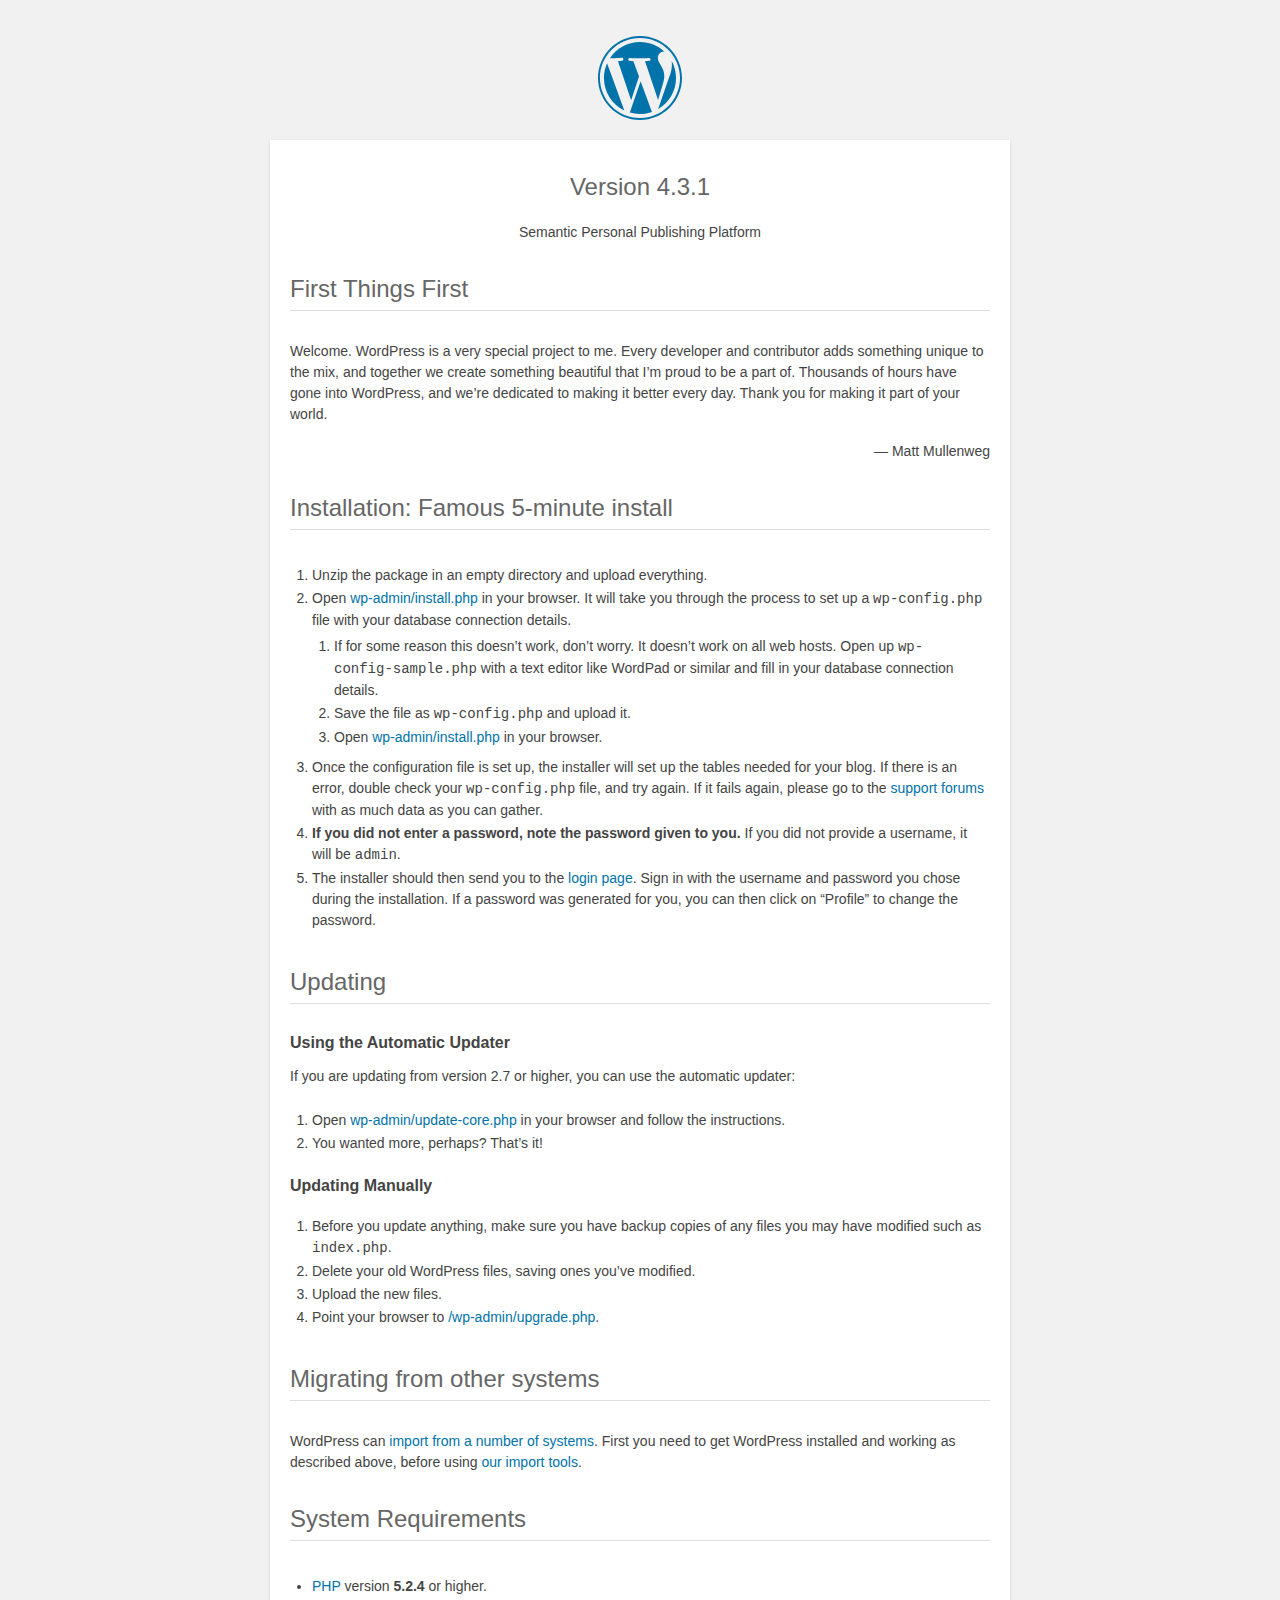
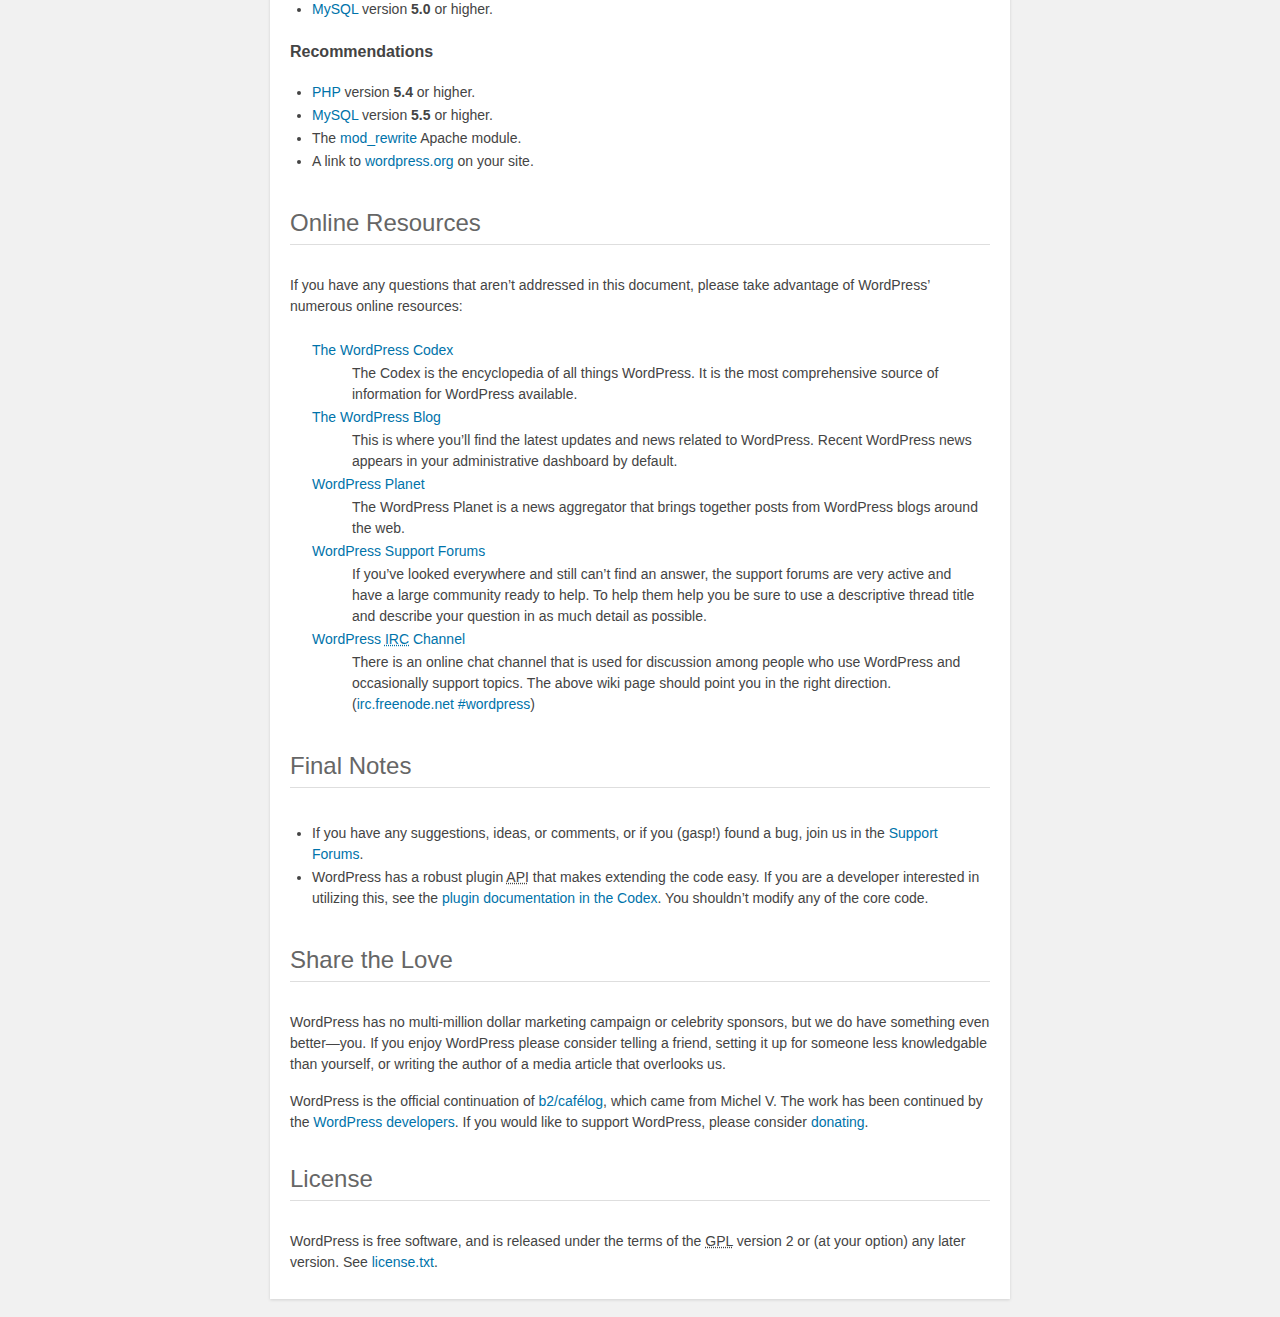
<file: MyBlog/readme.html>
<!DOCTYPE html>
<html>
<head>
	<meta name="viewport" content="width=device-width" />
	<meta http-equiv="Content-Type" content="text/html; charset=utf-8" />
	<title>WordPress &#8250; ReadMe</title>
	<link rel="stylesheet" href="wp-admin/css/install.css?ver=20100228" type="text/css" />
</head>
<body>
<h1 id="logo">
	<a href="https://wordpress.org/"><img alt="WordPress" src="wp-admin/images/wordpress-logo.png" /></a>
	<br /> Version 4.3.1
</h1>
<p style="text-align: center">Semantic Personal Publishing Platform</p>

<h1>First Things First</h1>
<p>Welcome. WordPress is a very special project to me. Every developer and contributor adds something unique to the mix, and together we create something beautiful that I&#8217;m proud to be a part of. Thousands of hours have gone into WordPress, and we&#8217;re dedicated to making it better every day. Thank you for making it part of your world.</p>
<p style="text-align: right">&#8212; Matt Mullenweg</p>

<h1>Installation: Famous 5-minute install</h1>
<ol>
	<li>Unzip the package in an empty directory and upload everything.</li>
	<li>Open <span class="file"><a href="wp-admin/install.php">wp-admin/install.php</a></span> in your browser. It will take you through the process to set up a <code>wp-config.php</code> file with your database connection details.
		<ol>
			<li>If for some reason this doesn&#8217;t work, don&#8217;t worry. It doesn&#8217;t work on all web hosts. Open up <code>wp-config-sample.php</code> with a text editor like WordPad or similar and fill in your database connection details.</li>
			<li>Save the file as <code>wp-config.php</code> and upload it.</li>
			<li>Open <span class="file"><a href="wp-admin/install.php">wp-admin/install.php</a></span> in your browser.</li>
		</ol>
	</li>
	<li>Once the configuration file is set up, the installer will set up the tables needed for your blog. If there is an error, double check your <code>wp-config.php</code> file, and try again. If it fails again, please go to the <a href="https://wordpress.org/support/" title="WordPress support">support forums</a> with as much data as you can gather.</li>
	<li><strong>If you did not enter a password, note the password given to you.</strong> If you did not provide a username, it will be <code>admin</code>.</li>
	<li>The installer should then send you to the <a href="wp-login.php">login page</a>. Sign in with the username and password you chose during the installation. If a password was generated for you, you can then click on &#8220;Profile&#8221; to change the password.</li>
</ol>

<h1>Updating</h1>
<h2>Using the Automatic Updater</h2>
<p>If you are updating from version 2.7 or higher, you can use the automatic updater:</p>
<ol>
	<li>Open <span class="file"><a href="wp-admin/update-core.php">wp-admin/update-core.php</a></span> in your browser and follow the instructions.</li>
	<li>You wanted more, perhaps? That&#8217;s it!</li>
</ol>

<h2>Updating Manually</h2>
<ol>
	<li>Before you update anything, make sure you have backup copies of any files you may have modified such as <code>index.php</code>.</li>
	<li>Delete your old WordPress files, saving ones you&#8217;ve modified.</li>
	<li>Upload the new files.</li>
	<li>Point your browser to <span class="file"><a href="wp-admin/upgrade.php">/wp-admin/upgrade.php</a>.</span></li>
</ol>

<h1>Migrating from other systems</h1>
<p>WordPress can <a href="https://codex.wordpress.org/Importing_Content">import from a number of systems</a>. First you need to get WordPress installed and working as described above, before using <a href="wp-admin/import.php" title="Import to WordPress">our import tools</a>.</p>

<h1>System Requirements</h1>
<ul>
	<li><a href="http://php.net/">PHP</a> version <strong>5.2.4</strong> or higher.</li>
	<li><a href="http://www.mysql.com/">MySQL</a> version <strong>5.0</strong> or higher.</li>
</ul>

<h2>Recommendations</h2>
<ul>
	<li><a href="http://php.net/">PHP</a> version <strong>5.4</strong> or higher.</li>
	<li><a href="http://www.mysql.com/">MySQL</a> version <strong>5.5</strong> or higher.</li>
	<li>The <a href="http://httpd.apache.org/docs/2.2/mod/mod_rewrite.html">mod_rewrite</a> Apache module.</li>
	<li>A link to <a href="https://wordpress.org/">wordpress.org</a> on your site.</li>
</ul>

<h1>Online Resources</h1>
<p>If you have any questions that aren&#8217;t addressed in this document, please take advantage of WordPress&#8217; numerous online resources:</p>
<dl>
	<dt><a href="https://codex.wordpress.org/">The WordPress Codex</a></dt>
		<dd>The Codex is the encyclopedia of all things WordPress. It is the most comprehensive source of information for WordPress available.</dd>
	<dt><a href="https://wordpress.org/news/">The WordPress Blog</a></dt>
		<dd>This is where you&#8217;ll find the latest updates and news related to WordPress. Recent WordPress news appears in your administrative dashboard by default.</dd>
	<dt><a href="https://planet.wordpress.org/">WordPress Planet</a></dt>
		<dd>The WordPress Planet is a news aggregator that brings together posts from WordPress blogs around the web.</dd>
	<dt><a href="https://wordpress.org/support/">WordPress Support Forums</a></dt>
		<dd>If you&#8217;ve looked everywhere and still can&#8217;t find an answer, the support forums are very active and have a large community ready to help. To help them help you be sure to use a descriptive thread title and describe your question in as much detail as possible.</dd>
	<dt><a href="https://codex.wordpress.org/IRC">WordPress <abbr title="Internet Relay Chat">IRC</abbr> Channel</a></dt>
		<dd>There is an online chat channel that is used for discussion among people who use WordPress and occasionally support topics. The above wiki page should point you in the right direction. (<a href="irc://irc.freenode.net/wordpress">irc.freenode.net #wordpress</a>)</dd>
</dl>

<h1>Final Notes</h1>
<ul>
	<li>If you have any suggestions, ideas, or comments, or if you (gasp!) found a bug, join us in the <a href="https://wordpress.org/support/">Support Forums</a>.</li>
	<li>WordPress has a robust plugin <abbr title="application programming interface">API</abbr> that makes extending the code easy. If you are a developer interested in utilizing this, see the <a href="https://codex.wordpress.org/Plugin_API" title="WordPress plugin API">plugin documentation in the Codex</a>. You shouldn&#8217;t modify any of the core code.</li>
</ul>

<h1>Share the Love</h1>
<p>WordPress has no multi-million dollar marketing campaign or celebrity sponsors, but we do have something even better&#8212;you. If you enjoy WordPress please consider telling a friend, setting it up for someone less knowledgable than yourself, or writing the author of a media article that overlooks us.</p>

<p>WordPress is the official continuation of <a href="http://cafelog.com/">b2/caf&#233;log</a>, which came from Michel V. The work has been continued by the <a href="https://wordpress.org/about/">WordPress developers</a>. If you would like to support WordPress, please consider <a href="https://wordpress.org/donate/" title="Donate to WordPress">donating</a>.</p>

<h1>License</h1>
<p>WordPress is free software, and is released under the terms of the <abbr title="GNU General Public License">GPL</abbr> version 2 or (at your option) any later version. See <a href="license.txt">license.txt</a>.</p>

</body>
</html>
</file>
<file: MyBlog/wp-admin/css/install.css>
html {
	background: #f1f1f1;
	margin: 0 20px;
}

body {
	background: #fff;
	color: #444;
	font-family: "Open Sans", sans-serif;
	margin: 140px auto 25px;
	padding: 20px 20px 10px 20px;
	max-width: 700px;
	-webkit-font-smoothing: subpixel-antialiased;
	-webkit-box-shadow: 0 1px 3px rgba(0,0,0,0.13);
	box-shadow: 0 1px 3px rgba(0,0,0,0.13);
}

a {
	color: #0073aa;
	text-decoration: none;
}

a:hover {
	color: #00a0d2;
}

h1 {
	border-bottom: 1px solid #dedede;
	clear: both;
	color: #666;
	font-size: 24px;
	margin: 30px 0;
	padding: 0;
	padding-bottom: 7px;
	font-weight: normal;
}

h2 {
	font-size: 16px;
}

p, li, dd, dt {
	padding-bottom: 2px;
	font-size: 14px;
	line-height: 1.5;
}

code, .code {
	font-family: Consolas, Monaco, monospace;
}

ul, ol, dl {
	padding: 5px 5px 5px 22px;
}

a img {
	border:0
}
abbr {
	border: 0;
	font-variant: normal;
}

label {
	cursor: pointer;
}

#logo {
	margin: 6px 0 14px 0;
	border-bottom: none;
	text-align:center
}
#logo a {
	background-image: url(../images/w-logo-blue.png?ver=20131202);
	background-image: none, url(../images/wordpress-logo.svg?ver=20131107);
	-webkit-background-size: 84px;
	background-size: 84px;
	background-position: center top;
	background-repeat: no-repeat;
	color: #999;
	height: 84px;
	font-size: 20px;
	font-weight: normal;
	line-height: 1.3em;
	margin: -130px auto 25px;
	padding: 0;
	text-decoration: none;
	width: 84px;
	text-indent: -9999px;
	outline: none;
	overflow: hidden;
	display: block;
}
.step {
	margin: 20px 0 15px;
}
.step, th {
	text-align: left;
	padding: 0;
}
.language-chooser.wp-core-ui .step .button.button-large {
	height: 36px;
	vertical-align: middle;
	font-size: 14px;
}
textarea {
	border: 1px solid #dfdfdf;
	font-family: "Open Sans", sans-serif;
	width: 100%;
	-webkit-box-sizing: border-box;
	-moz-box-sizing: border-box;
	box-sizing: border-box;
}

.form-table {
	border-collapse: collapse;
	margin-top: 1em;
	width: 100%;
}

.form-table td {
	margin-bottom: 9px;
	padding: 10px 20px 10px 0;
	font-size: 14px;
	vertical-align: top
}

.form-table th {
	font-size: 14px;
	text-align: left;
	padding: 10px 20px 10px 0;
	width: 140px;
	vertical-align: top;
}

.form-table code {
	line-height: 18px;
	font-size: 14px;
}

.form-table p {
	margin: 4px 0 0 0;
	font-size: 11px;
}

.form-table input {
	line-height: 20px;
	font-size: 15px;
	padding: 3px 5px;
	border: 1px solid #ddd;
	-webkit-box-shadow: inset 0 1px 2px rgba(0,0,0,0.07);
	box-shadow: inset 0 1px 2px rgba(0,0,0,0.07);
}

input,
submit {
	font-family: "Open Sans", sans-serif;
}

.form-table input[type=text],
.form-table input[type=email],
.form-table input[type=url],
.form-table input[type=password] {
	width: 206px;
}

.form-table th p {
	font-weight: normal;
}

.form-table.install-success td {
	vertical-align: middle;
	padding: 16px 20px 16px 0;
}

.form-table.install-success td p {
	margin: 0;
	font-size: 14px;
}

.form-table.install-success td code {
	margin: 0;
	font-size: 18px;
}

#error-page {
	margin-top: 50px;
}

#error-page p {
	font-size: 14px;
	line-height: 18px;
	margin: 25px 0 20px;
}

#error-page code, .code {
	font-family: Consolas, Monaco, monospace;
}

.wp-hide-pw > .dashicons {
	line-height: inherit;
}

#pass-strength-result {
	background-color: #eee;
	border: 1px solid #ddd;
	color: #23282d;
	margin: -2px 5px 5px 0px;
	padding: 3px 5px;
	text-align: center;
	width: 218px;
	-webkit-box-sizing: border-box;
	-moz-box-sizing: border-box;
	box-sizing: border-box;
	opacity: 0;
}

#pass-strength-result.short {
	background-color: #f1adad;
	border-color: #e35b5b;
	opacity: 1;
}

#pass-strength-result.bad {
	background-color: #fbc5a9;
	border-color: #f78b53;
	opacity: 1;
}

#pass-strength-result.good {
	background-color: #ffe399;
	border-color: #ffc733;
	opacity: 1;
}

#pass-strength-result.strong {
	background-color: #c1e1b9;
	border-color: #83c373;
	opacity: 1;
}

#pass1.short, #pass1-text.short {
	border-color: #e35b5b;
}

#pass1.bad, #pass1-text.bad {
	border-color: #f78b53;
}

#pass1.good, #pass1-text.good {
	border-color: #ffc733;
}

#pass1.strong, #pass1-text.strong {
	border-color: #83c373;
}

.pw-weak {
	display: none;
}

.message {
	border: 1px solid #c00;
	padding: 0.5em 0.7em;
	margin: 5px 0 15px;
	background-color: #ffebe8;
}

/* rtl:ignore */
#dbname,
#uname,
#pwd,
#dbhost,
#prefix,
#user_login,
#admin_email,
#pass1,
#pass2 {
	direction: ltr;
}

#pass1-text,
.show-password #pass1 {
	display: none;
}

.show-password #pass1-text
{
	display: inline-block;
}

.form-table span.description.important {
	font-size: 12px;
}


/* localization */
body.rtl,
.rtl textarea,
.rtl input,
.rtl submit {
	font-family: Tahoma, sans-serif;
}

:lang(he-il) body.rtl,
:lang(he-il) .rtl textarea,
:lang(he-il) .rtl input,
:lang(he-il) .rtl submit {
	font-family: Arial, sans-serif;
}

@media only screen and (max-width: 799px) {
	body {
		margin-top: 115px;
	}
	#logo a {
		margin: -125px auto 30px;
	}
}

@media screen and ( max-width: 782px ) {

	.form-table {
		margin-top: 0;
	}

	.form-table th,
	.form-table td {
		display: block;
		width: auto;
		vertical-align: middle;
	}

	.form-table th {
		padding: 20px 0 0;
	}

	.form-table td {
		padding: 5px 0;
		border: 0;
		margin: 0;
	}

	textarea,
	input {
		font-size: 16px;
	}

	.form-table td input[type="text"],
	.form-table td input[type="email"],
	.form-table td input[type="url"],
	.form-table td input[type="password"],
	.form-table td select,
	.form-table td textarea,
	.form-table span.description {
		width: 100%;
		font-size: 16px;
		line-height: 1.5;
		padding: 7px 10px;
		display: block;
		max-width: none;
		-webkit-box-sizing: border-box;
		-moz-box-sizing: border-box;
		box-sizing: border-box;
	}

}

body.language-chooser {
	max-width: 300px;
}

.language-chooser select {
	padding: 8px;
	width: 100%;
	display: block;
	border: 1px solid #ddd;
	background-color: #fff;
	color: #32373c;
	font-size: 16px;
	font-family: Arial, sans-serif;
	font-weight: normal;
}

.language-chooser p {
	text-align: right;
}

.screen-reader-input,
.screen-reader-text {
	position: absolute;
	margin: -1px;
	padding: 0;
	height: 1px;
	width: 1px;
	overflow: hidden;
	clip: rect(0 0 0 0);
	border: 0;
}

.spinner {
	background: url(../images/spinner.gif) no-repeat;
	-webkit-background-size: 20px 20px;
	background-size: 20px 20px;
	visibility: hidden;
	opacity: 0.7;
	filter: alpha(opacity=70);
	width: 20px;
	height: 20px;
	margin: 2px 5px 0;
}

.step .spinner {
	display: inline-block;
	margin-top: 8px;
	margin-right: 15px;
	vertical-align: top;
}

.button-secondary.hide-if-no-js,
.hide-if-no-js {
	display: none;
}

/**
 * HiDPI Displays
 */
@media print,
  (-webkit-min-device-pixel-ratio: 1.25),
  (min-resolution: 120dpi) {

	.spinner {
		background-image: url(../images/spinner-2x.gif);
	}

}
</file>
